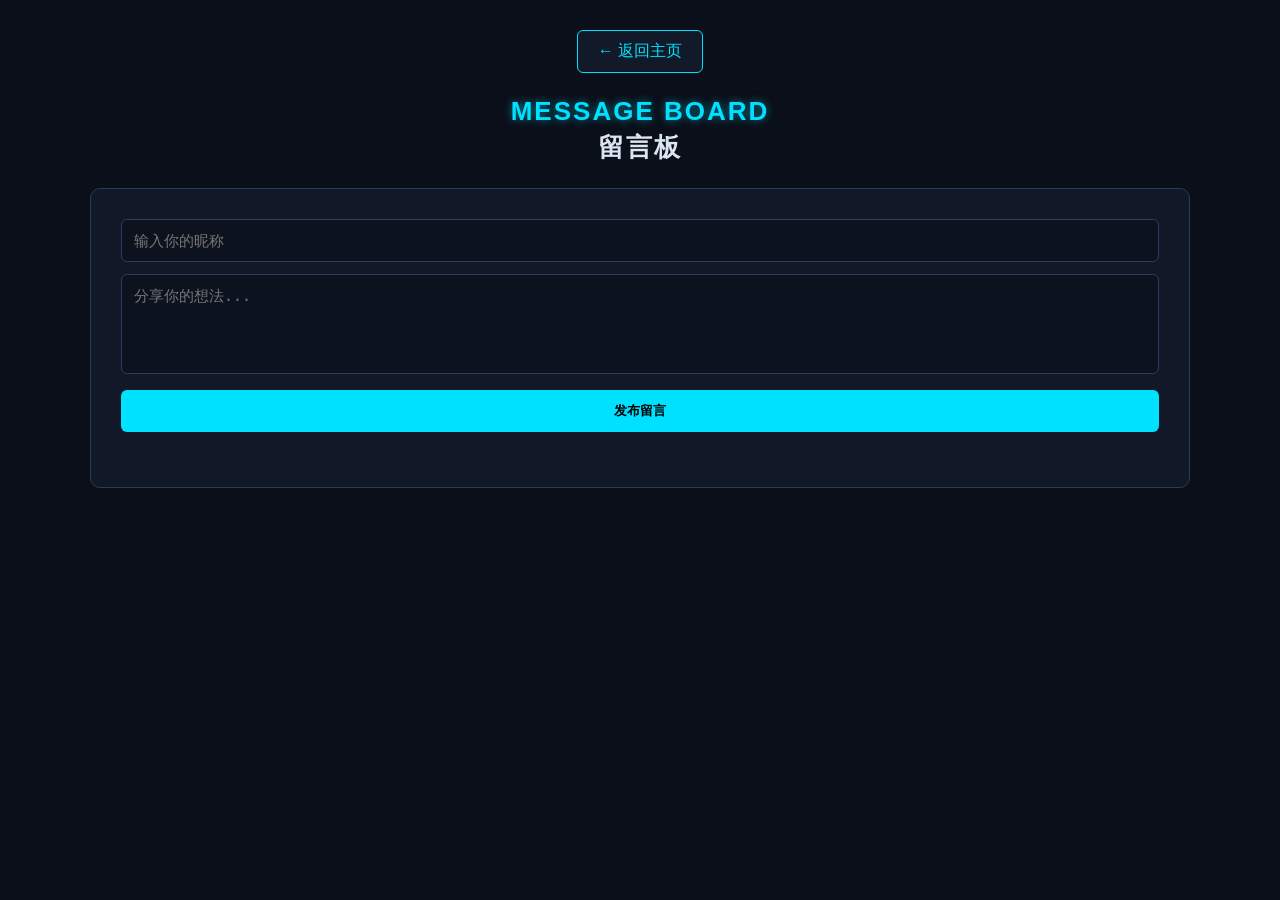
<file: message.html>
<!DOCTYPE html>
<html lang="zh-CN">
<head>
    <meta charset="UTF-8">
    <meta name="viewport" content="width=device-width, initial-scale=1.0">
    <title>留言板 | 传感器滤波系统</title>
    <link rel="stylesheet" href="style.css">
</head>
<body>
    <div class="ark-background">
        <div class="ark-container">
            <a href="index.html" class="back-btn">← 返回主页</a>

            <h1 class="ark-title">
                <span class="glow">MESSAGE BOARD</span>
                <br>留言板
            </h1>

            <div class="message-board">
                <input type="text" id="name" class="message-input" placeholder="输入你的昵称">
                <textarea id="content" class="message-input message-textarea" placeholder="分享你的想法..."></textarea>
                <button class="send-btn" id="send">发布留言</button>

                <div class="message-list" id="messageList"></div>
            </div>
        </div>
    </div>

    <script>
        const nameInput = document.getElementById('name');
        const contentInput = document.getElementById('content');
        const sendBtn = document.getElementById('send');
        const messageList = document.getElementById('messageList');

        function loadMessages() {
            const ms = JSON.parse(localStorage.getItem('messages') || '[]');
            messageList.innerHTML = '';
            ms.reverse().forEach(m => {
                const div = document.createElement('div');
                div.className = 'message-item';
                div.innerHTML = `
                    <div class="message-name">${m.name}</div>
                    <div class="message-content">${m.content}</div>
                    <div class="message-time">${m.time}</div>
                `;
                messageList.appendChild(div);
            });
        }

        sendBtn.addEventListener('click', () => {
            const name = nameInput.value.trim();
            const content = contentInput.value.trim();
            if (!name || !content) return alert('请填写昵称和内容');
            
            const ms = JSON.parse(localStorage.getItem('messages') || '[]');
            ms.push({
                name, content,
                time: new Date().toLocaleString()
            });
            localStorage.setItem('messages', JSON.stringify(ms));
            
            nameInput.value = '';
            contentInput.value = '';
            loadMessages();
        });

        loadMessages();
    </script>
</body>
</html>
</file>
<file: style.css>
* {
    margin: 0;
    padding: 0;
    box-sizing: border-box;
}

body {
    font-family: "Segoe UI", Roboto, sans-serif;
    background: #0b0f17;
    color: #e0e6f0;
    overflow-x: hidden;
}

.ark-background {
    min-height: 100vh;
    background: #0b0f17;
    background-image: 
        linear-gradient(rgba(10,15,25,0.9), rgba(10,15,25,0.9)),
        repeating-linear-gradient(0deg, transparent 0px, transparent 1px, rgba(25,35,60,0.3) 1px, rgba(25,35,60,0.3) 2px);
    padding: 30px 15px;
}

.ark-container {
    max-width: 1100px;
    margin: 0 auto;
}

.ark-title {
    text-align: center;
    font-size: 26px;
    font-weight: 600;
    letter-spacing: 2px;
    color: #dce5f2;
    margin-bottom: 22px;
    line-height: 1.4;
}

.ark-title .glow {
    color: #00e0ff;
    text-shadow: 0 0 8px #00e0ff88;
}

.top-buttons {
    display: flex;
    justify-content: center;
    gap: 16px;
    margin-bottom: 24px;
}

.ark-tips-btn, .ark-message-btn {
    background: #121a29;
    border: 1px solid #00e0ff;
    color: #00e0ff;
    padding: 10px 20px;
    border-radius: 6px;
    font-size: 15px;
    cursor: pointer;
    transition: 0.2s;
    box-shadow: 0 0 10px #00e0ff22;
}

.ark-tips-btn:hover, .ark-message-btn:hover {
    background: #00e0ff11;
    box-shadow: 0 0 14px #00e0ff66;
}

.ark-panel {
    background: #111827;
    border: 1px solid #2a3a5a;
    border-radius: 10px;
    padding: 24px;
    display: flex;
    flex-wrap: wrap;
    gap: 22px;
    align-items: center;
    justify-content: center;
    margin-bottom: 28px;
    box-shadow: 0 0 25px #00000066;
}

.control-group {
    display: flex;
    flex-direction: column;
    gap: 8px;
    min-width: 160px;
}

.control-group label {
    font-size: 14px;
    color: #a1b4d6;
    letter-spacing: 1px;
}

.ark-input {
    background: #0d121f;
    border: 1px solid #2d3d5f;
    color: #e0e6f0;
    padding: 8px 10px;
    border-radius: 6px;
    outline: none;
}

.ark-slider {
    appearance: none;
    height: 6px;
    background: #182238;
    border-radius: 3px;
    outline: none;
}

.ark-slider::-webkit-slider-thumb {
    appearance: none;
    width: 14px;
    height: 14px;
    background: #00e0ff;
    border-radius: 50%;
    cursor: pointer;
    box-shadow: 0 0 8px #00e0ff;
}

.ark-button-group {
    display: flex;
    gap: 12px;
}

.ark-btn {
    padding: 9px 16px;
    border-radius: 6px;
    border: none;
    font-weight: 500;
    cursor: pointer;
    transition: 0.2s;
}

.ark-btn.start {
    background: #10b981;
    color: #fff;
}
.ark-btn.stop {
    background: #f59e0b;
    color: #fff;
}
.ark-btn.reset {
    background: #ef4444;
    color: #fff;
}

.chart-wrapper {
    background: #111827;
    border: 1px solid #2a3a5a;
    border-radius: 10px;
    padding: 20px;
    height: 520px;
    box-shadow: 0 0 25px #00000066;
}

.modal {
    display: none;
    position: fixed;
    z-index: 999;
    left: 0; top: 0;
    width: 100%; height: 100%;
    background: #000000cc;
    backdrop-filter: blur(4px);
}

.modal-card {
    background: #121a29;
    border: 1px solid #00e0ff;
    margin: 160px auto;
    padding: 28px 32px;
    width: 86%;
    max-width: 480px;
    border-radius: 10px;
    box-shadow: 0 0 30px #00e0ff33;
    position: relative;
}

.close {
    color: #8899b3;
    float: right;
    font-size: 24px;
    cursor: pointer;
}
.close:hover {
    color: #fff;
}

.modal-card h3 {
    color: #00e0ff;
    margin-bottom: 14px;
    text-shadow: 0 0 6px #00e0ff66;
}

.modal-card p {
    color: #cdd9ed;
    line-height: 1.6;
    font-size: 15px;
}

/* ---------------- 留言板专用 ---------------- */
.message-board {
    background: #111827;
    border: 1px solid #2a3a5a;
    border-radius: 10px;
    padding: 30px;
    margin-top: 20px;
}

.message-title {
    color: #00e0ff;
    text-align: center;
    margin-bottom: 20px;
    text-shadow: 0 0 6px #00e0ff66;
}

.message-input {
    width: 100%;
    background: #0d121f;
    border: 1px solid #2d3d5f;
    color: #fff;
    padding: 12px;
    border-radius: 6px;
    margin-bottom: 12px;
    outline: none;
    font-size: 15px;
}

.message-textarea {
    width: 100%;
    height: 100px;
    resize: none;
}

.send-btn {
    background: #00e0ff;
    color: #000;
    font-weight: bold;
    width: 100%;
    padding: 12px;
    border: none;
    border-radius: 6px;
    cursor: pointer;
    transition: 0.2s;
}
.send-btn:hover {
    background: #00c8e0;
}

.message-list {
    margin-top: 25px;
    display: flex;
    flex-direction: column;
    gap: 14px;
}

.message-item {
    background: #0d121f;
    border-left: 3px solid #00e0ff;
    padding: 14px 16px;
    border-radius: 6px;
}

.message-name {
    color: #00e0ff;
    font-weight: bold;
    margin-bottom: 6px;
}

.message-content {
    color: #cdd9ed;
    line-height: 1.5;
}

.message-time {
    color: #8899b3;
    font-size: 12px;
    margin-top: 8px;
    text-align: right;
}

.back-btn {
    display: block;
    width: fit-content;
    margin: 0 auto 20px;
    background: #121a29;
    border: 1px solid #00e0ff;
    color: #00e0ff;
    padding: 10px 20px;
    border-radius: 6px;
    text-decoration: none;
}
</file>
